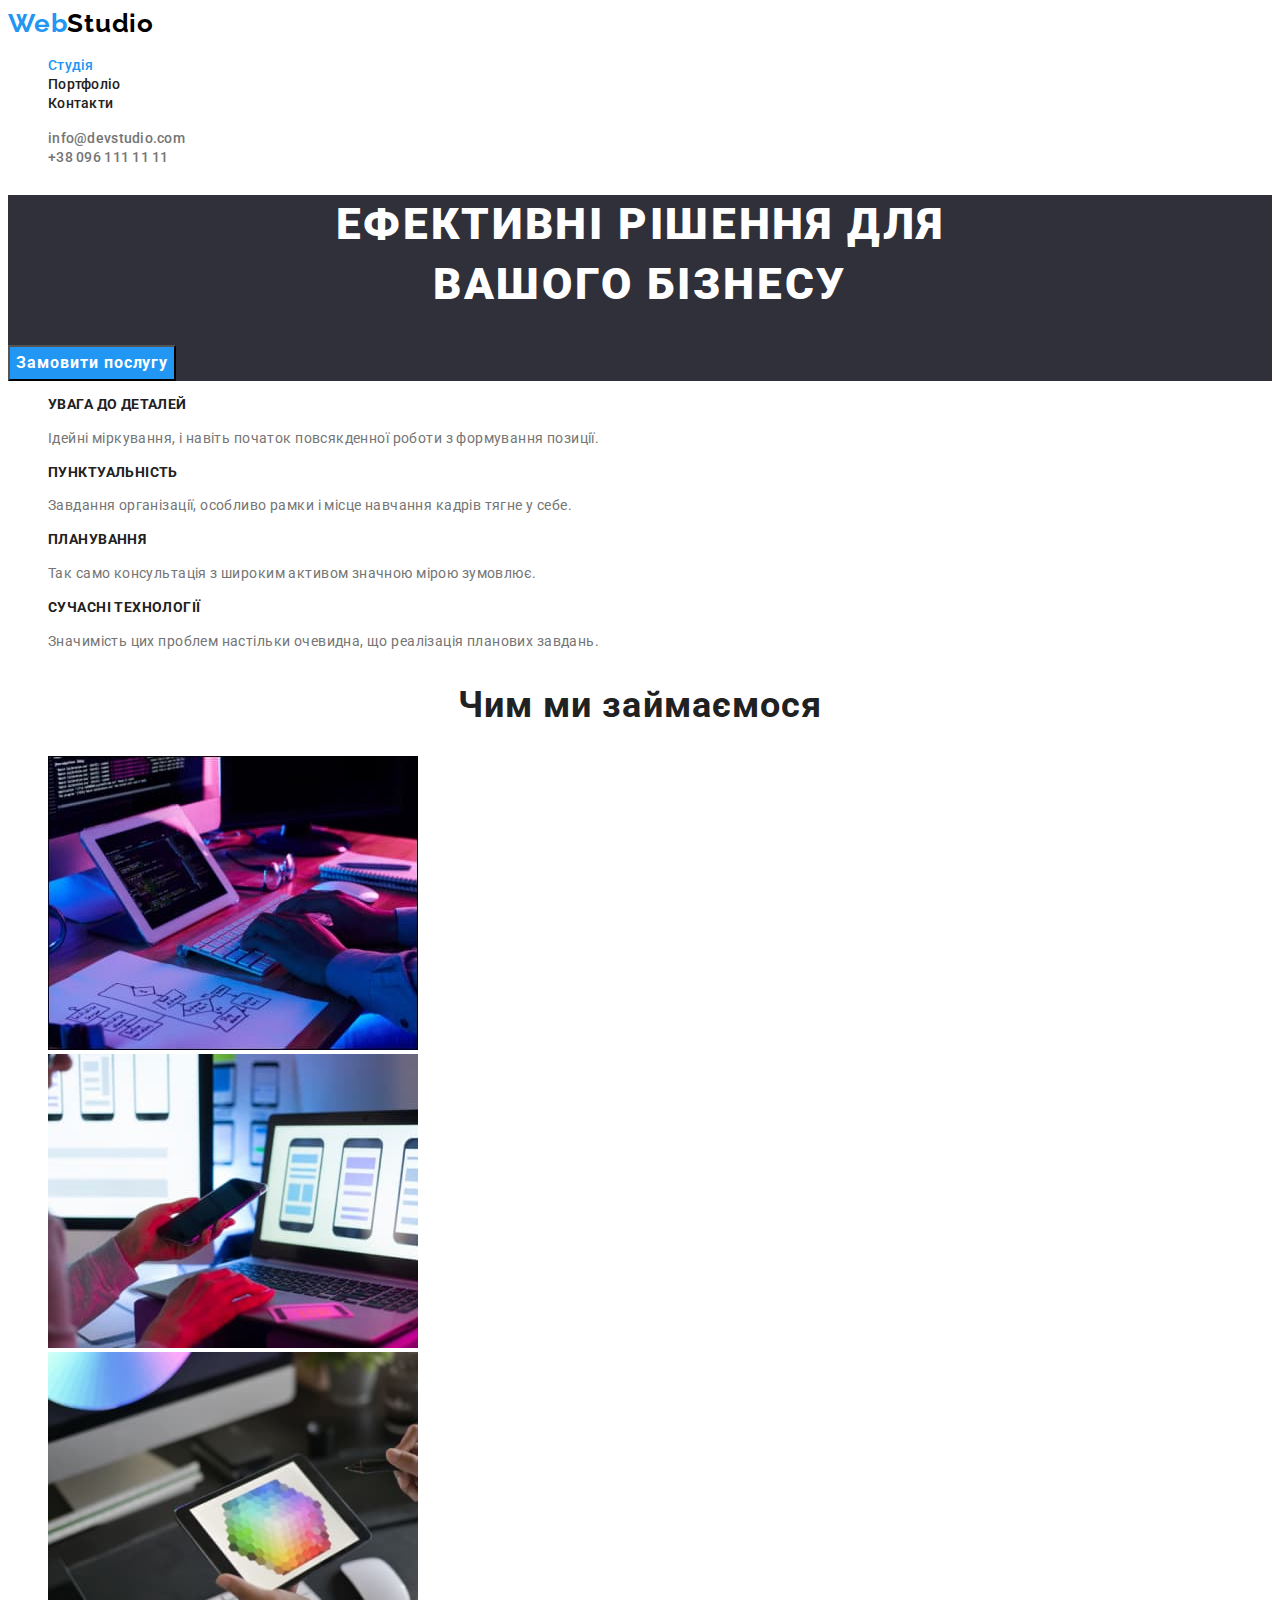
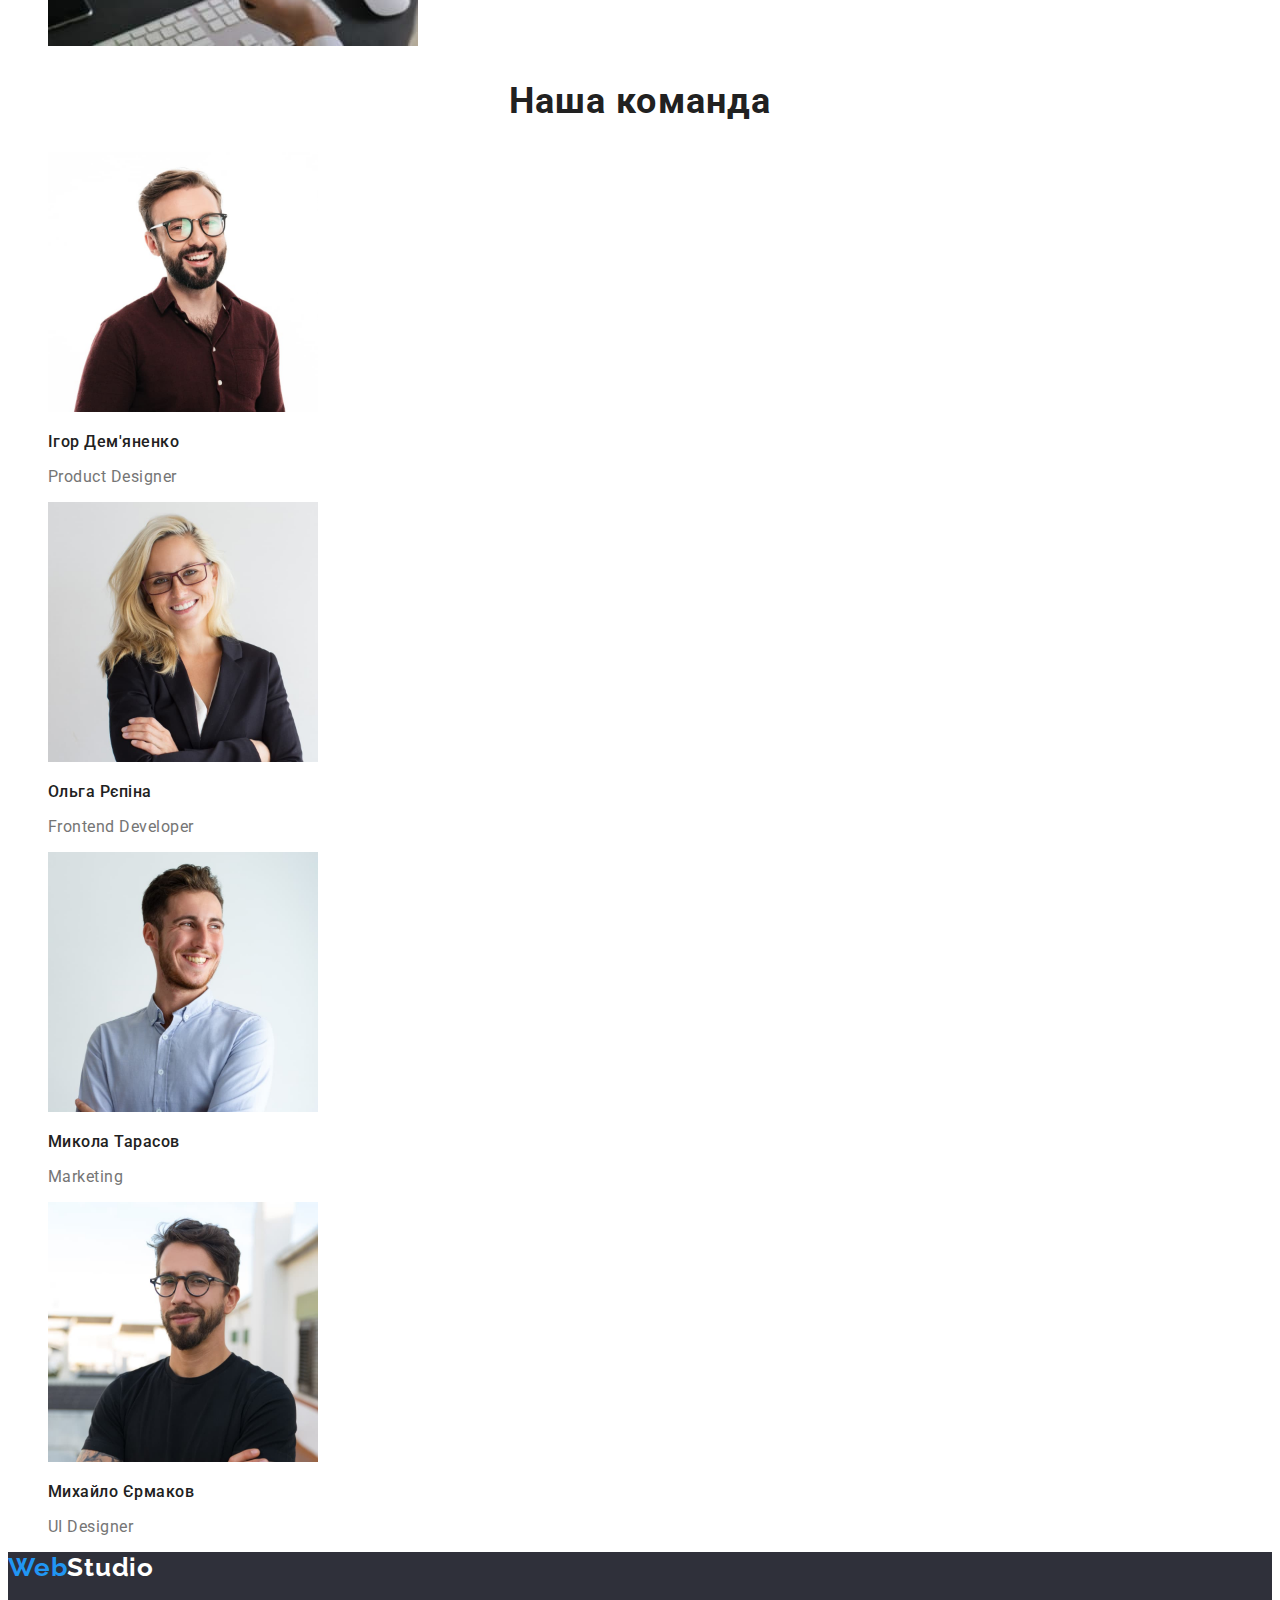
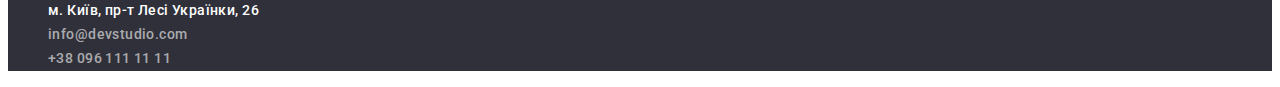
<file: index.html>
<!DOCTYPE html>
<html lang="uk">
<head>
    <meta charset="UTF-8">
    <meta http-equiv="X-UA-Compatible" content="IE=edge">
    <meta name="viewport" content="width=device-width, initial-scale=1.0">
    <title>Document</title>
    <link rel="preconnect" href="https://fonts.googleapis.com">
    <link rel="preconnect" href="https://fonts.gstatic.com" crossorigin>
    <link href="https://fonts.googleapis.com/css2?family=Raleway:wght@700&family=Roboto:wght@400;500;700;900&display=swap"
        rel="stylesheet">
    <link rel="stylesheet" href="./css/styles.css">
</head>
<body>
    <header class="page-header">
        
        <nav>
            <a href="./index.html" class="logo">Web<span class="logo-black">Studio</span></a>
            <ul class="site-nav">
                <li><a href="./index.html" class="link current">Студія</a></li>
                <li><a href="./portfolio.html" class="link">Портфоліо</a></li>
                <li><a href="" class="link">Контакти</a></li>
            </ul>
            
        </nav>
        <ul class="header-contacts">
        <li><a href="mailto:info@devstudio.com" class="link">info@devstudio.com</a></li>
        <li><a href="tel:+380961111111" class="link">+38 096 111 11 11</a></li>
        </ul>

    </header>
    <main>
        <!--Hero section-->
<section class="hero">
    <h1 class="hero-title">Ефективні рішення для <br/> вашого бізнесу</h1>
    <button type="button" class="button">Замовити послугу</button>
</section>

<!--Section advantages-->
<section class="section">
    <h2 class="visually-hidden">Наші переваги</h2>

<ul class="advantages-list">
    <li>
        <h3 class="title">УВАГА ДО ДЕТАЛЕЙ</h3>
        <p class="advantages-text">Ідейні міркування, і навіть початок повсякденної роботи з формування позиції.</p>
    </li>
    <li>
        <h3 class="title">ПУНКТУАЛЬНІСТЬ</h3>
        <p class="advantages-text">Завдання організації, особливо рамки і місце навчання кадрів тягне у себе.</p>
    </li>
    <li>
        <h3 class="title">ПЛАНУВАННЯ</h3>
        <p class="advantages-text">Так само консультація з широким активом значною мірою зумовлює.</p>
    </li>
    <li>
        <h3 class="title">СУЧАСНІ ТЕХНОЛОГІЇ</h3>
        <p class="advantages-text">Значимість цих проблем настільки очевидна, що реалізація планових завдань.</p>
    </li>
</ul>
</section>

<!--Section about-->
<section class="section">
    <h2 class="section-title">Чим ми займаємося</h2>
    <ul>
        <li> 
            <img src="./img/box1.jpg" 
            alt="руки на клавіатурі перед планшетом"
            width="370">
        
    </li>
        <li>
            <img src="./img/box2.jpg"
             alt="смартфон у руці перед ноутбуком"
             width="370">
        
    </li>
        <li>
            <img src="./img/box3.jpg"
             alt="планшет та стилус у руках"
             width="370">
       
    </li>
    </ul>
</section>

<!--Section team-->
<section class="section">
    <h2 class="section-title">Наша команда</h2>
    <ul class="team-list">
        <li>
                 <img src="./img/product-designer.jpg" 
                 alt="бородатий чоловік у окулярах"
                 width="270" />
                    <h3 class="title">Ігор Дем'яненко</h3>
                    <p class="team-text">Product Designer</p>


        </li>
        <li>
                <img src="./img/frontend-developer.jpg" 
                alt="білява жінка у окулярах" 
                width="270"/>
                    <h3 class="title">Ольга Рєпіна</h3>
                    <p class="team-text">Frontend Developer</p>
        </li>
                <li>
                <img src="./img/marketing.jpg" 
                alt="молодий чоловік у блакитній сорочці" 
                width="270"/>
                    <h3 class="title">Микола Тарасов</h3>
                    <p class="team-text">Marketing</p>
        </li>
        <li>
                <img src="./img/ui-designer.jpg" 
                alt="бородатий чоловік у окулярах" 
                width="270"/>
                    <h3 class="title">Михайло Єрмаков</h3>
                    <p class="team-text">UI Designer</p>
        </li>
    </ul>
</section>

    </main>
<footer class="footer">
<a href="/" class="logo">Web<span class="logo-white">Studio</span></a>

<address class="footer-links">
    <ul>
 <li><a href="https://goo.gl/maps/xgTz5kR5NBUtv65ZA" class="link" target="_blank" rel="noreferrer noopener nofollow">м. Київ, пр-т Лесі Українки, 26</a></li>
<li><a href="mailto:info@devstudio.com" class="link contact">info@devstudio.com</a></li>
<li><a href="tel:+380961111111" class="link contact">+38 096 111 11 11</a></li>
</ul>
</address>
   
</footer>
</body>
</html>
</file>
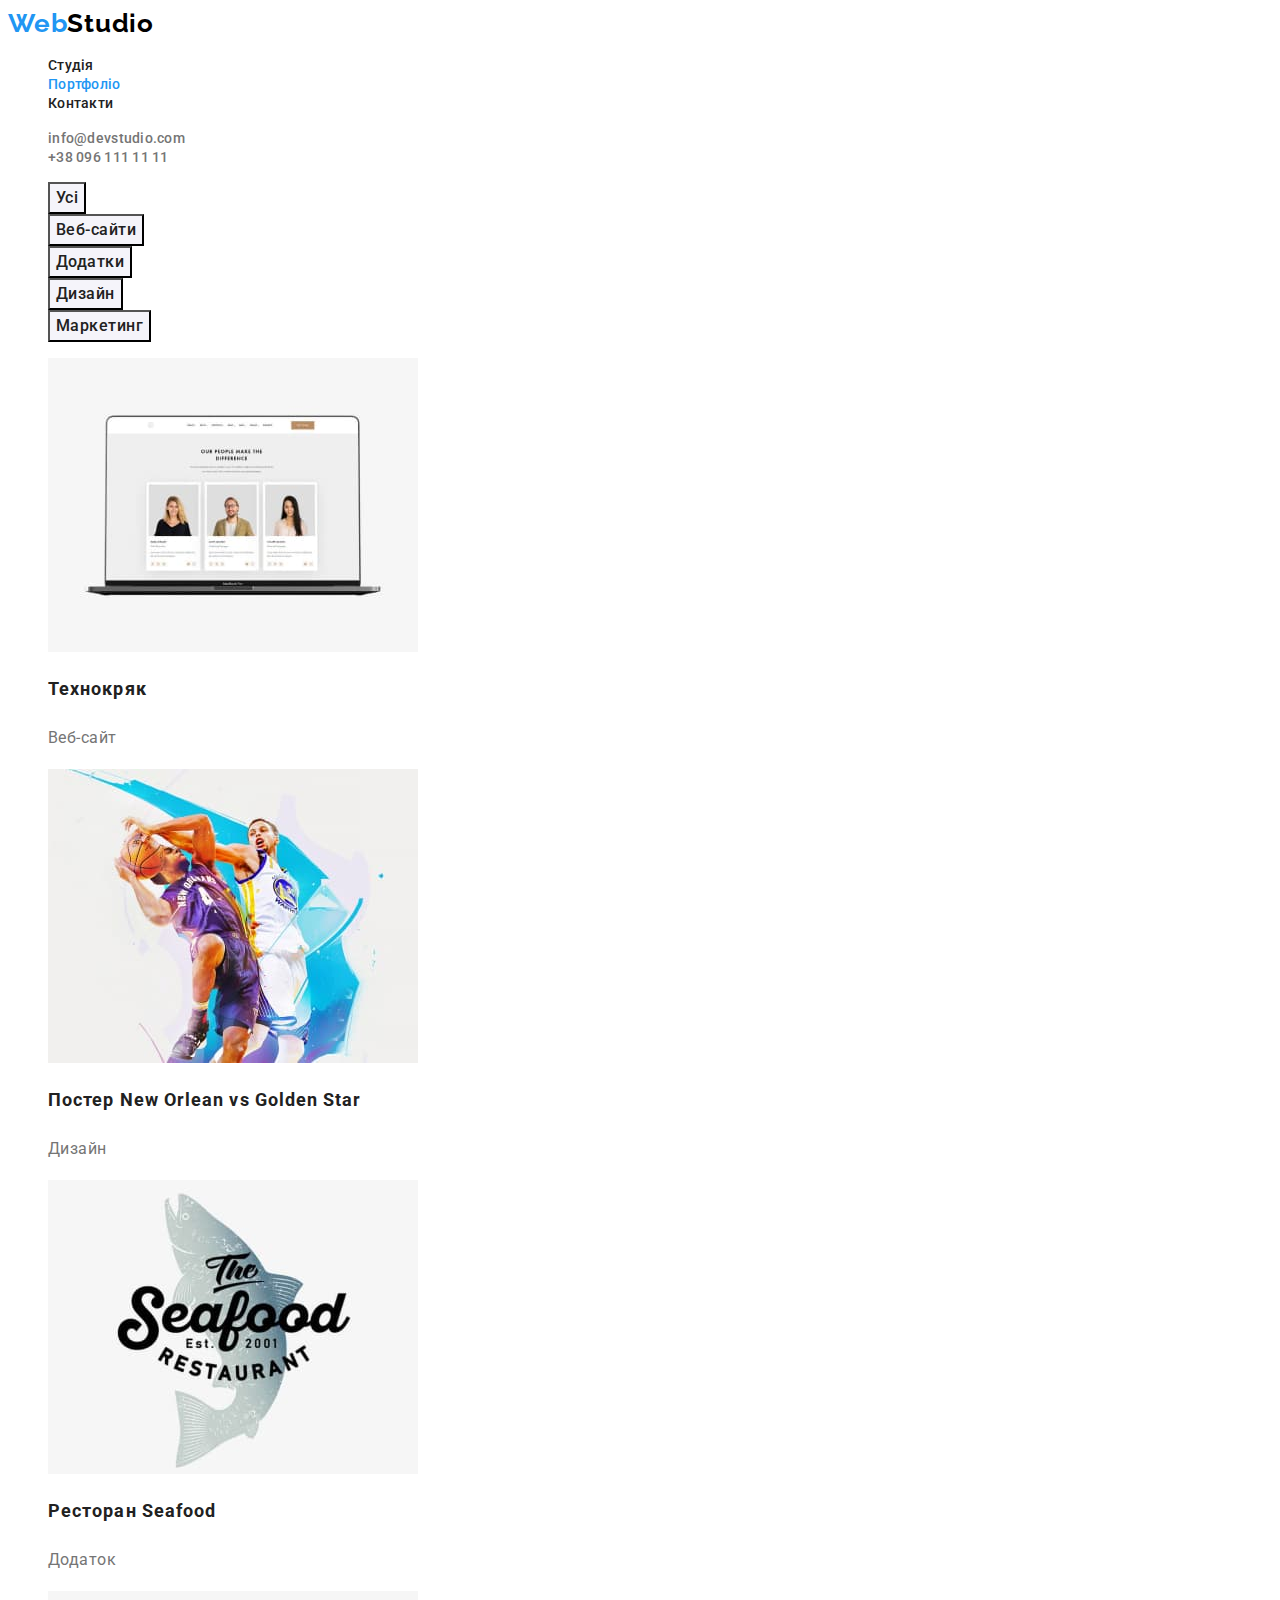
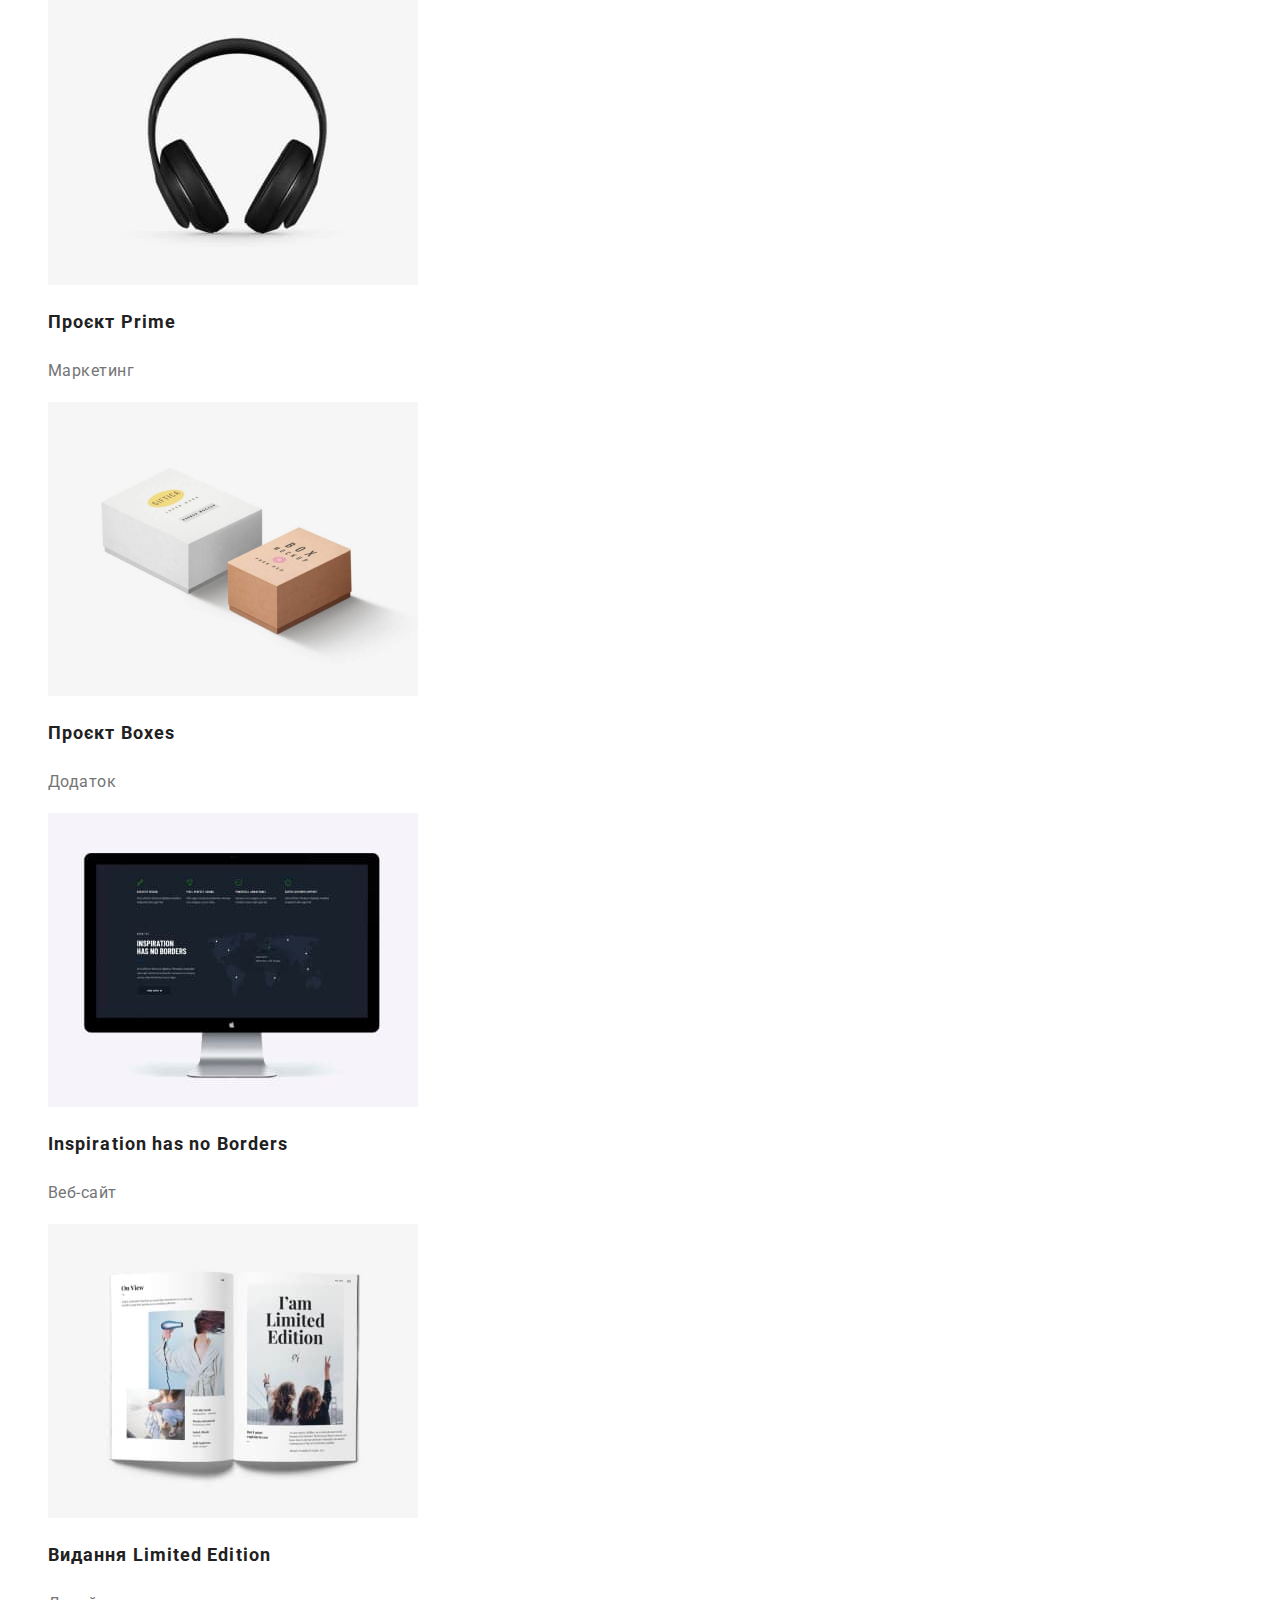
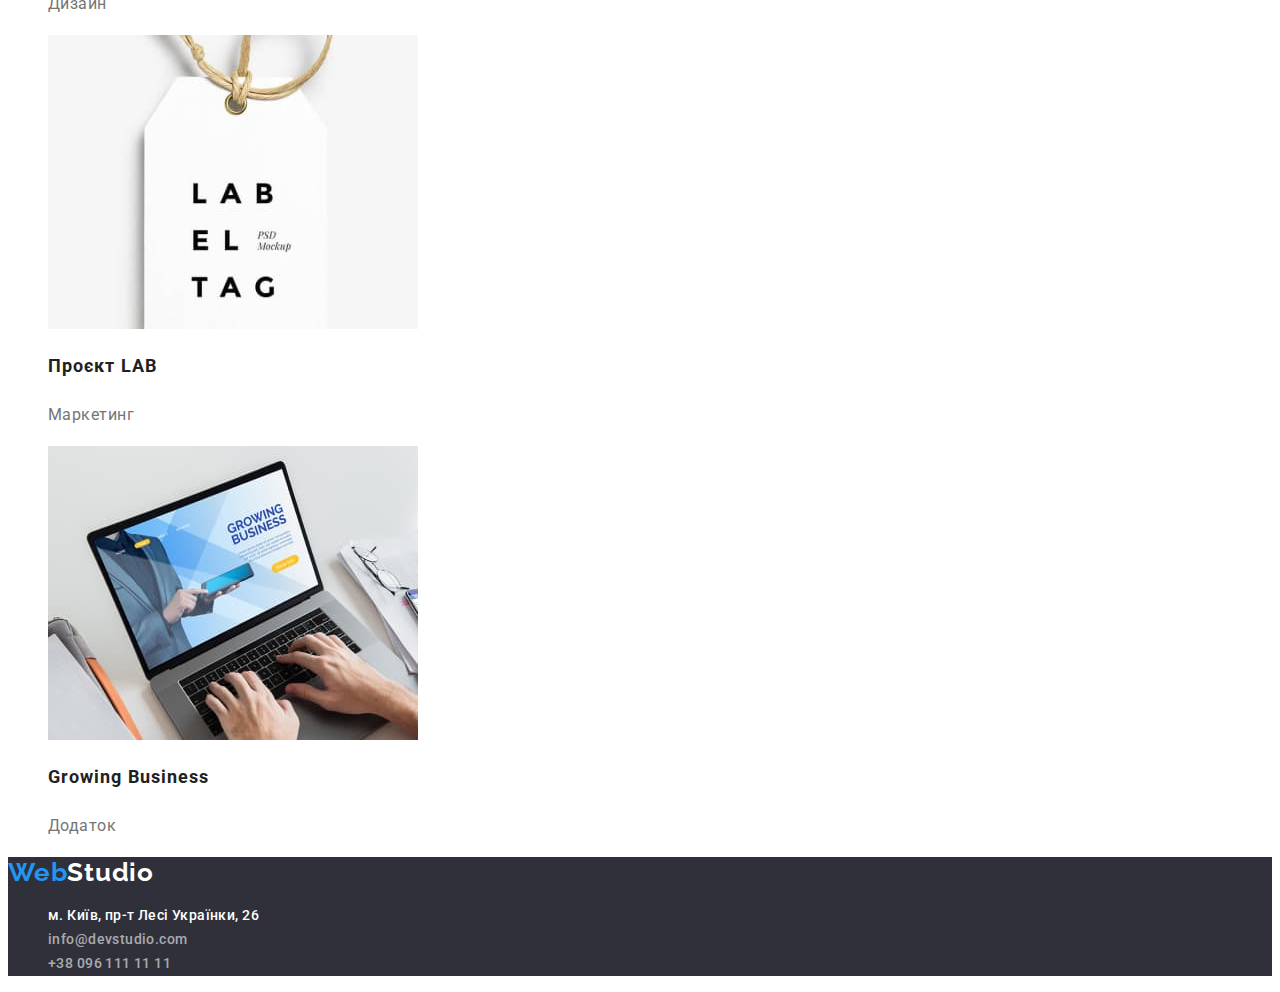
<file: portfolio.html>
<!DOCTYPE html>
<html lang="uk">

<head>
   <meta charset="UTF-8">
   <meta http-equiv="X-UA-Compatible" content="IE=edge">
   <meta name="viewport" content="width=device-width, initial-scale=1.0">
   <title>Document</title>
   <link rel="preconnect" href="https://fonts.googleapis.com">
   <link rel="preconnect" href="https://fonts.gstatic.com" crossorigin>
   <link
      href="https://fonts.googleapis.com/css2?family=Raleway:wght@700&family=Roboto:wght@400;500;700;900&display=swap"
      rel="stylesheet">
   <link rel="stylesheet" href="./css/styles.css">
</head>

<body>
   <header class="page-header">

      <nav>
         <a href="./index.html" class="logo">Web<span class="logo-black">Studio</span></a>
         <ul class="site-nav">
            <li><a href="./index.html" class="link">Студія</a></li>
            <li><a href="./portfolio.html" class="link current">Портфоліо</a></li>
            <li><a href="" class="link">Контакти</a></li>
         </ul>

      </nav>
      <ul class="header-contacts">
         <li><a href="mailto:info@devstudio.com" class="link">info@devstudio.com</a></li>
         <li><a href="tel:+380961111111" class="link">+38 096 111 11 11</a></li>
      </ul>

   </header>
 
<main>

    <section>
<h1 class="visually-hidden">Список робіт</h1>
<ul class="filter">
    <li><button type="button" class="filter-button">Усі</button></li>
    <li><button type="button" class="filter-button">Веб-сайти</button></li>
    <li><button type="button" class="filter-button">Додатки</button></li>
    <li><button type="button" class="filter-button">Дизайн</button></li>
    <li><button type="button" class="filter-button">Маркетинг</button></li>
</ul>
<ul class="works">
 <li>
   <img src="./img/technocryak.jpg" alt="три фотографії людей на моніторі ноутбука" width="370">
   <h2 class="works-title">Технокряк</h2>
   <p class="works-text">Веб-сайт</p>
    
 </li>
 <li>
   <img src="./img/poster-no.jpg" alt="2 баскетболісти у боротьбі за м'яч" width="370">
   <h2 class="works-title">Постер New Orlean vs Golden Star</h2>
   <p class="works-text">Дизайн</p>
    
 </li>
 <li>
   <img src="./img/restaurant.jpg" alt="логотип ресторану" width="370">
   <h2 class="works-title">Ресторан Seafood</h2>
   <p class="works-text">Додаток</p>
    
 </li>
 <li>
   <img src="./img/prime.jpg" alt="чорні навушники на світлому фоні" width="370">
   <h2 class="works-title">Проєкт Prime</h2>
   <p class="works-text">Маркетинг</p>
    
 </li>
 <li>
   <img src="./img/boxes.jpg" alt="біла та бежева коробки">
   <h2 class="works-title">Проєкт Boxes</h2>
   <p class="works-text">Додаток</p>
    
 </li>
 <li>
    
   <img src="./img/inspiration.jpg" alt="на темному екрані монітору карта світу та білий текст">
   <h2 class="works-title">Inspiration has no Borders</h2>
   <p class="works-text">Веб-сайт</p>
    
 </li>
 <li>
   <img src="./img/limited-edition.jpg" alt="розворот брошури з фотографіями">
   <h2 class="works-title">Видання Limited Edition</h2>
   <p class="works-text">Дизайн</p>
    
 </li>
 <li>
   <img src="./img/lab.jpg" alt="біла бірка з чорним текстом">
   <h2 class="works-title">Проєкт LAB</h2>
   <p class="works-text">Маркетинг</p>
    
 </li>
 <li>
   <img src="./img/growning-business.jpg" alt="руки на клавіатурі ноутбука">
   <h2 class="works-title">Growing Business</h2>
   <p class="works-text">Додаток</p>
    
 </li>
</ul>
</section>

</main>

<footer class="footer">
   <a href="/" class="logo">Web<span class="logo-white">Studio</span></a>

   <address class="footer-links">
      <ul>
         <li><a href="https://goo.gl/maps/xgTz5kR5NBUtv65ZA" class="link" target="_blank"
               rel="noreferrer noopener nofollow">м. Київ, пр-т Лесі Українки, 26</a></li>
         <li><a href="mailto:info@devstudio.com" class="link contact">info@devstudio.com</a></li>
         <li><a href="tel:+380961111111" class="link contact">+38 096 111 11 11</a></li>
      </ul>
   </address>

</footer>
</body>

</html>
</file>
<file: css/styles.css>
/* колір основного тексту #757575 */
/* колір заголовків #212121*/
/* акцентний колір #2196F3 */
/* вторинний фоновий #F5F4FA */
:root {
    --primary-color: #757575;
    --secondary-color: #212121;
    --accent-color: #2196F3;
    --secondary-back-color: #F5F4FA;
    --button-color: #f5f4fa;
    --back-color: #ffffff;
    --temp-color: #2f303a;


}
body {
    color: var(--primary-color);
    font-family: "roboto", sans-serif;
    
}
ul{
    list-style: none;
}

.logo {
    color: var(--accent-color);
    text-decoration: none;
    font-family: "raleway", sans-serif;
    font-size: 26px;
    font-weight: 700;
    line-height: 1.19;
    letter-spacing: 0.03em;
}
.logo .logo-black {
color: #000;
}
.logo .logo-white {
    color: var(--back-color);

}

/* site nav */

.link {
    color: var(--secondary-color);
    text-decoration: none;
    font-size: 14px;
    font-weight: 500;
    line-height: 1.14;
    letter-spacing: 0.02em;
}
.header-contacts .link {
    color: var(--primary-color)
}       

.link:hover,
.link:focus {
    color: var(--accent-color);
}
.current {
    color: var(--accent-color);
}

/* hero section */

.hero {
    background-color: var(--temp-color);
}

.hero .hero-title {
    color: var(--back-color);
    text-transform: uppercase;
    font-weight: 900;
    font-size: 44px;
    text-align: Center;
    letter-spacing: 0.06em;
    line-height: 1.36;
}

.button {
    font-family: inherit;
    color: var(--back-color);
    background-color: var(--accent-color);
    cursor: pointer;
    font-weight: 700;
    font-size: 16px;
    line-height: 1.88;
    letter-spacing: 0.06em;
    text-align: Center;
}

.filter-button {
    color: var(--secondary-color);
    background-color: var(--button-color);
    font-family: inherit;
    font-weight: 500;
    font-size: 16px;
    line-height: 1.63;
    letter-spacing: 0.03em;
    cursor: pointer;
}

.filter-button:hover,
.filter-button:focus {
    color: var(--back-color);
    background-color: var(--accent-color);
}
/* Section advantages */

.section .section-title {
   color: var(--secondary-color);
   font-size: 36px;
   font-weight: 700;
   line-height: 1.17;
   letter-spacing: 0.03em;
   text-align: Center;
}


.visually-hidden {
    position: absolute;
    white-space: nowrap;
    width: 1px;
    height: 1px;
    overflow: hidden;
    border: 0;
    padding: 0;
    clip: rect(0 0 0 0);
    clip-path: inset(50%);
    margin: -1px;
}

.advantages-list .title {
    color: var(--secondary-color);
    text-transform: uppercase;
    font-size: 14px;
    font-weight: 700;
    line-height: 1.14;
    letter-spacing: 0.03em;
}

.advantages-list .advantages-text {
    font-size: 14px;
    line-height: 1.71;
    letter-spacing: 0.03em;
}

/* Section about */

/* Section team */

.team-list .title {
    color: var(--secondary-color);
    font-weight: 500;
    font-size: 16px;
    line-height: 1.19;
    letter-spacing: 0.03em;    
}

.team-list .team-text {
    font-size: 16px;
    line-height: 1.19;
    letter-spacing: 0.03em;
}

/* portfolio */
.works .works-title {
    color: var(--secondary-color);
    font-weight: 700;
    font-size: 18px;
    line-height: 2;
    letter-spacing: 0.06em;
    }

.works .works-text {
    color: var(--primary-color);
    font-size: 16px;
    line-height: 1.88;
    letter-spacing: 0.03em;
}


/* footer */
.footer{
background-color: var(--temp-color);
}

.footer-links .link {
    color: var(--back-color);
    font-size: 14px;
    letter-spacing: 0.03em;
    line-height: 1.71;
    font-style: normal;    
}

.footer-links .contact {
    color: rgba(255, 255, 255, 0.6);

}
</file>
